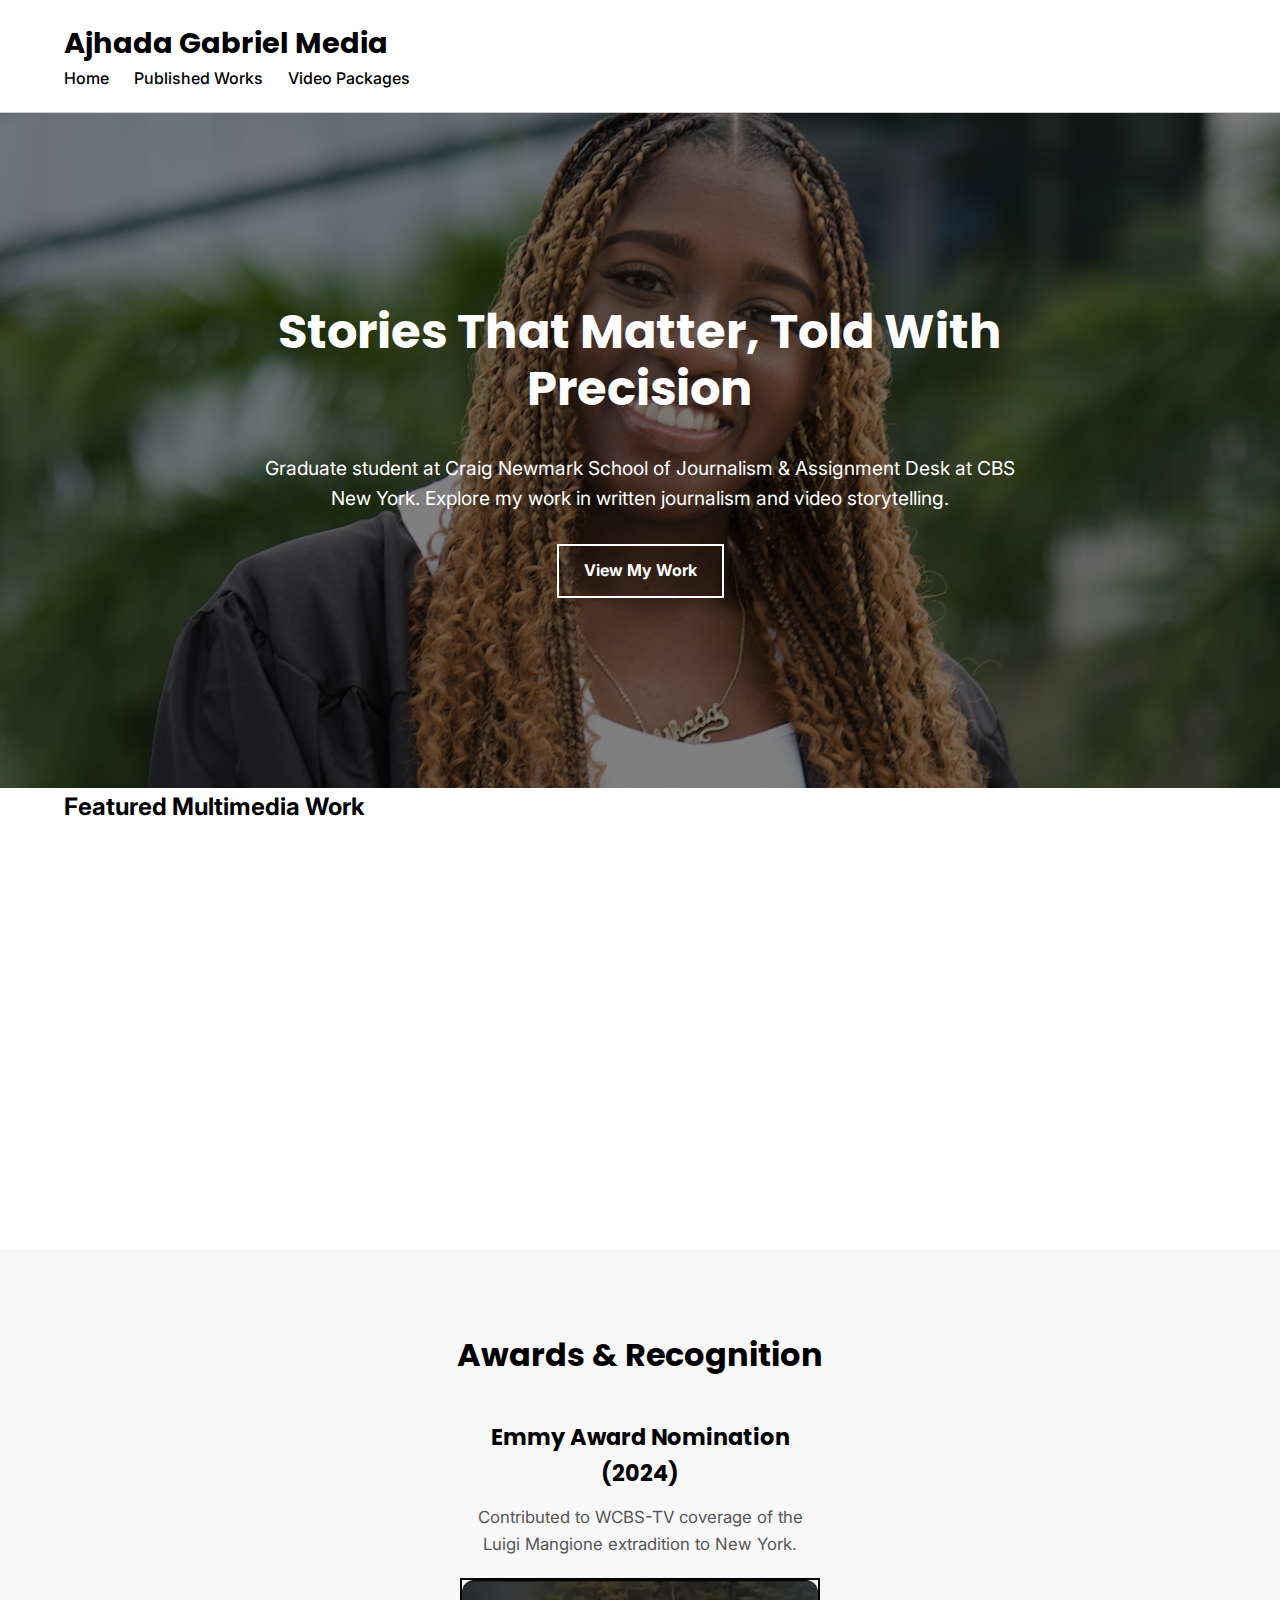
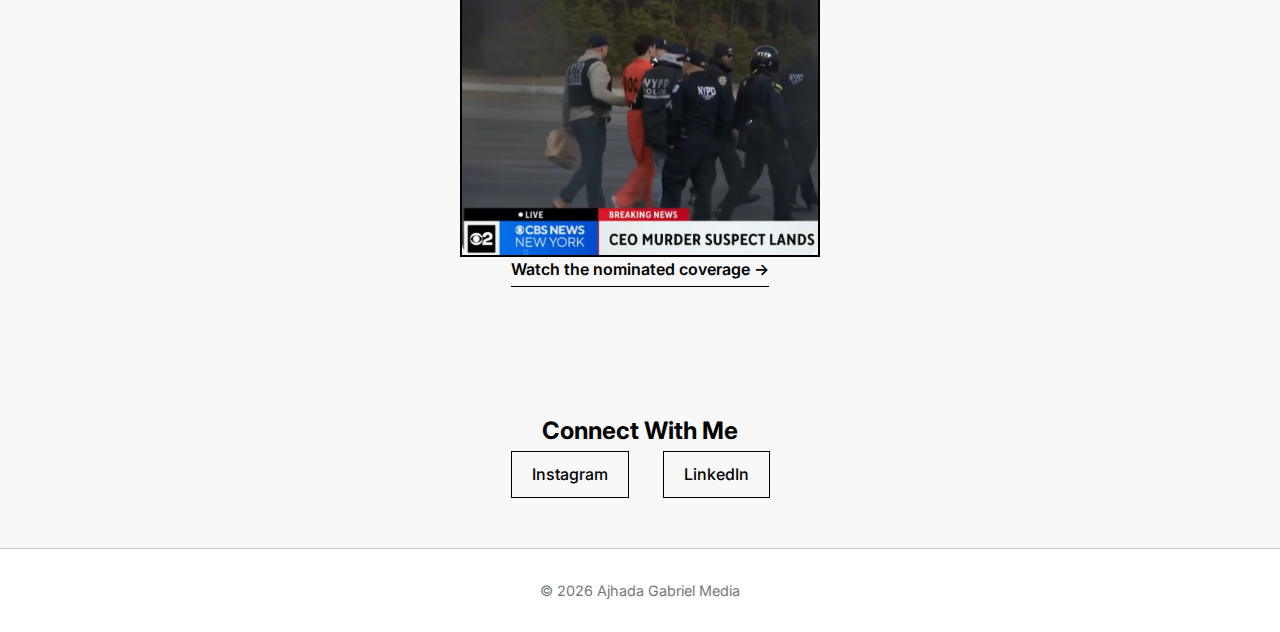
<file: index.html>
<!DOCTYPE html>
<html lang="en">
<head>
  <meta charset="UTF-8">
  <meta name="viewport" content="width=device-width, initial-scale=1.0">
  
  <title>Ajhada Gabriel Media</title>
  
  <!-- Google Fonts: Poppins & Inter -->
  <link href="https://fonts.googleapis.com/css2?family=Poppins:wght@600;700&family=Inter:wght@400;500&display=swap" rel="stylesheet">
  
  <!-- Main CSS -->
  <link rel="stylesheet" href="css/style.css">
</head>
<body>
  <header>
    <div class="container header-container">
      <h1 class="logo">Ajhada Gabriel Media</h1>
      <nav>
        <ul>
          <li><a href="index.html">Home</a></li>
          <li><a href="works.html">Published Works</a></li>
          <li><a href="videos.html">Video Packages</a></li>
        </ul>
      </nav>
    </div>
  </header>

  <section class="hero">
    <div class="hero-overlay">
      <div class="container hero-content">
        <h2>Stories That Matter, Told With Precision</h2>
        <p>Graduate student at Craig Newmark School of Journalism & Assignment Desk at CBS New York. Explore my work in written journalism and video storytelling.</p>
        <a href="works.html" class="btn">View My Work</a>
      </div>
    </div>
  </section>

  <section class="featured">
    <div class="container">
      <h2>Featured Multimedia Work</h2>
      <div class="grid">
        <a href="works.html" class="card">
          <div class="frame">
            <img src="images/thumbnails/mamdani.jpg" alt="Caribbean New Yorkers">
          </div>
          <div class="card-text">
            <h3>Caribbean New Yorkers Navigate Hope</h3>
            <p>Published with The New York City News Service</p>
          </div>
        </a>
        <a href="videos.html" class="card">
          <div class="frame">
            <img src="images/thumbnails/trinidad_artisan.jpg" alt="Trinidad Artisan">
          </div>
          <div class="card-text">
            <h3>Trinidad Artisan Leads NYC Restoration</h3>
            <p>Social Media Video Package</p>
          </div>
        </a>
      </div>
    </div>
  </section>

  <section class="awards">
  <div class="container">
    <h2>Awards & Recognition</h2>
    <div class="award-card">
  <div class="award-item">
    <h3>Emmy Award Nomination (2024)</h3>
        <p>Contributed to WCBS-TV coverage of the Luigi Mangione extradition to New York.</p>

    <!-- Wrap in a .frame to match other thumbnails -->
    <a href="https://www.youtube.com/watch?v=QmWgfbI76is" target="_blank">
      <div class="frame">
        <img src="images/thumbnails/emmy-luigi.jpg" alt="Emmy-nominated WCBS coverage">
      </div>
    </a>
    <a href="https://www.youtube.com/watch?v=QmWgfbI76is"
       target="_blank"
       class="award-link">
      Watch the nominated coverage →
    </a>
  </div>
</div>


  </div>
</section>


  <section class="socials">
    <div class="container">
      <h2>Connect With Me</h2>
      <div class="social-links">
        <a href="https://www.instagram.com/ajhadagabrielmedia/" target="_blank">Instagram</a>
        <a href="https://www.linkedin.com/in/ajhada-gabriel-227697210/" target="_blank">LinkedIn</a>
      </div>
    </div>
  </section>

  <footer>
    <div class="container">
      <p>&copy; 2026 Ajhada Gabriel Media</p>
    </div>
  </footer>
</body>
</html>
</file>
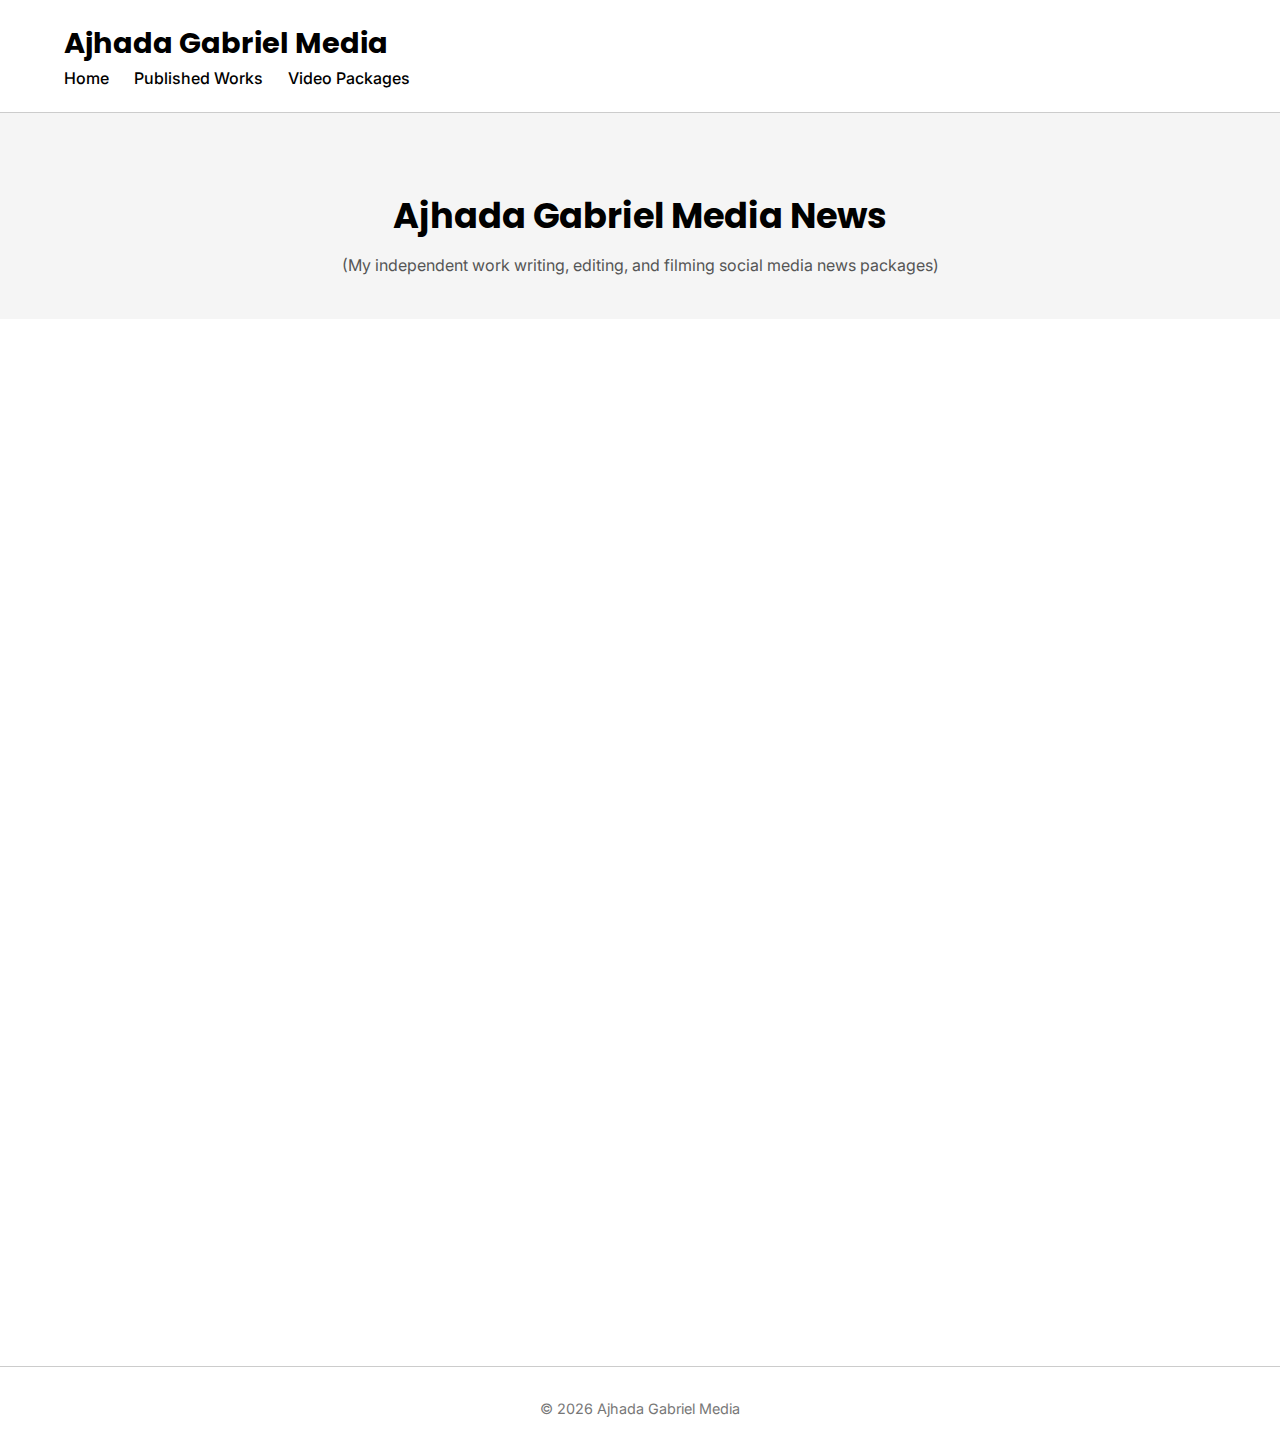
<file: videos.html>
<!DOCTYPE html>
<html lang="en">
<head>
  <meta charset="UTF-8">
  <meta name="viewport" content="width=device-width, initial-scale=1.0">
  
  <title>Video Packages - Ajhada Gabriel Media</title>
  
  <!-- Google Fonts -->
  <link href="https://fonts.googleapis.com/css2?family=Poppins:wght@600;700&family=Inter:wght@400;500&display=swap" rel="stylesheet">
  
  <link rel="stylesheet" href="css/style.css">
</head>
<body>
  <header>
    <div class="container header-container">
      <h1 class="logo">Ajhada Gabriel Media</h1>
      <nav>
        <ul>
          <li><a href="index.html">Home</a></li>
          <li><a href="works.html">Published Works</a></li>
          <li><a href="videos.html">Video Packages</a></li>
        </ul>
      </nav>
    </div>
  </header>

  <!-- Page Header Title -->
  <section class="page-header">
    <div class="container">
      <h2>Ajhada Gabriel Media News</h2>
      <p>(My independent work writing, editing, and filming social media news packages)</p>
    </div>
  </section>

  <main>
    <section class="grid-section">
      <div class="container grid">
        <!-- Card 1 -->
        <div class="card">
          <a href="https://www.instagram.com/p/DKoY_ULutqA/" target="_blank">
            <div class="frame">
              <img src="images/thumbnails/trinidad_artisan.jpg" alt="Trinidad Artisan">
            </div>
            <div class="caption">
              <h3>Trinidad Artisan Leads NYC Restoration</h3>
              <p>Produced, shot, and edited this visual feature highlighting NYC historic restoration.</p>
            </div>
          </a>
        </div>

        <!-- Card 2 -->
        <div class="card">
          <a href="https://www.instagram.com/p/DP-VfDADd6c/" target="_blank">
            <div class="frame">
              <img src="images/thumbnails/soho_fire.jpg" alt="SoHo Fire">
            </div>
            <div class="caption">
              <h3>SoHo Residential Fire Coverage</h3>
              <p>Day-of coverage of a fire that left two firefighters injured.</p>
            </div>
          </a>
        </div>

        <!-- Card 3 -->
        <div class="card">
          <a href="https://www.instagram.com/p/DS7s6P6DZ64/" target="_blank">
            <div class="frame">
              <img src="images/thumbnails/omny.jpg" alt="OMNY">
            </div>
            <div class="caption">
              <h3>Farewell MetroCard, Hello OMNY</h3>
              <p>Exploring NYC’s transition to tap-to-pay OMNY and questions of equity.</p>
            </div>
          </a>
        </div>

        <!-- Card 4 -->
        <div class="card">
          <a href="https://www.instagram.com/p/DLR4_bxOJkN/" target="_blank">
            <div class="frame">
              <img src="images/thumbnails/primary_day.jpg" alt="NYC Primary Day">
            </div>
            <div class="caption">
              <h3>NYC Primary Day Coverage</h3>
              <p>Covered early voting and ranked-choice mayoral election results.</p>
            </div>
          </a>
        </div>

        <!-- Card 5 -->
<div class="card">
  <a href="https://www.instagram.com/p/DQDlZoCjVGX/" target="_blank">
    <div class="frame">
      <img src="images/thumbnails/chelsea_crash.jpg" alt="Chelsea Box Truck Crash">
    </div>
    <div class="caption">
      <h3>Chelsea Box Truck Crash</h3>
      <p>Day-of breaking news: 10 people hospitalized after a box truck crashed into a parked utility van and pedestrians in Chelsea.</p>
    </div>
  </a>
</div>


        <!-- Future Section Example -->
        <!--
        <section class="page-header">
          <div class="container">
            <h2>Another Outlet Name</h2>
            <p>(Description about your work for this outlet)</p>
          </div>
        </section>
        -->
      </div>
    </section>
  </main>

  <footer>
    <div class="container">
      <p>&copy; 2026 Ajhada Gabriel Media</p>
    </div>
  </footer>
</body>
</html>
</file>
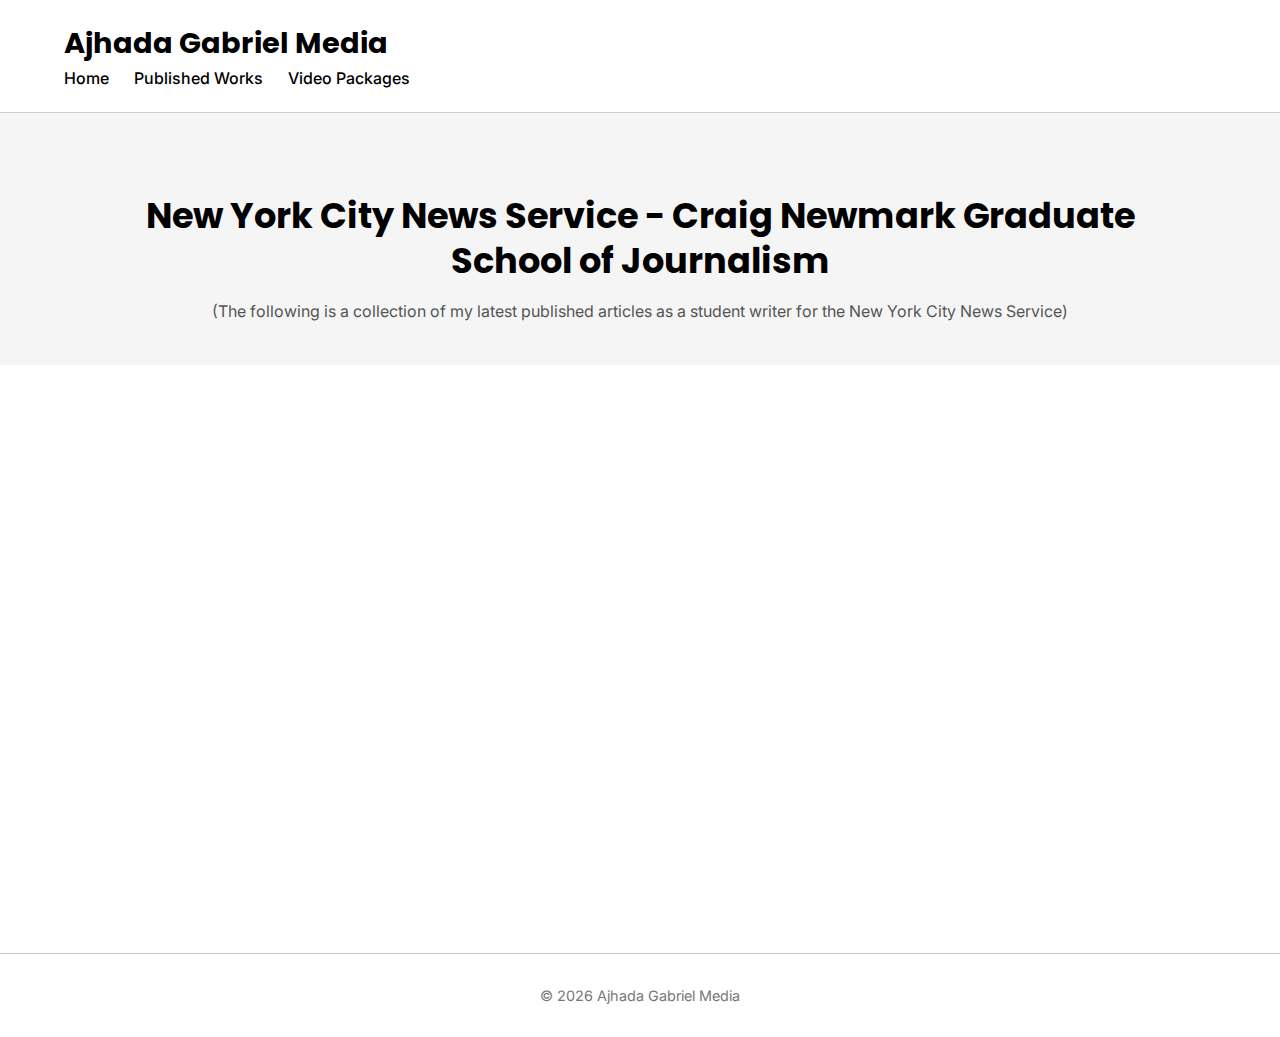
<file: works.html>
<!DOCTYPE html>
<html lang="en">
<head>
  <meta charset="UTF-8">
  <meta name="viewport" content="width=device-width, initial-scale=1.0">
  
  <title>Published Works - Ajhada Gabriel Media</title>
  
  <!-- Google Fonts -->
  <link href="https://fonts.googleapis.com/css2?family=Poppins:wght@600;700&family=Inter:wght@400;500&display=swap" rel="stylesheet">
  
  <link rel="stylesheet" href="css/style.css">
</head>
<body>
  <header>
    <div class="container header-container">
      <h1 class="logo">Ajhada Gabriel Media</h1>
      <nav>
        <ul>
          <li><a href="index.html">Home</a></li>
          <li><a href="works.html">Published Works</a></li>
          <li><a href="videos.html">Video Packages</a></li>
        </ul>
      </nav>
    </div>
  </header>

  <!-- Page Header Title -->
  <section class="page-header">
    <div class="container">
      <h2>New York City News Service - Craig Newmark Graduate School of Journalism</h2>
      <p>(The following is a collection of my latest published articles as a student writer for the New York City News Service)</p>
    </div>
  </section>

  <main>
    <section class="grid-section">
      <div class="container grid">
        <!-- Card 1 -->
        <div class="card">
          <a href="https://www.nycitynewsservice.com/2025/12/22/caribbean-new-yorkers-navigate-hope-and-uncertainty-as-mamdani-prepares-to-take-office/" target="_blank">
            <div class="frame">
              <img src="images/thumbnails/mamdani.jpg" alt="Caribbean New Yorkers">
            </div>
            <div class="caption">
              <h3>Caribbean New Yorkers Navigate Hope</h3>
              <p>Claudiea George felt recognition she hadn't experienced in decades of NYC elections.</p>
            </div>
          </a>
        </div>

        <!-- Card 2 -->
        <div class="card">
          <a href="https://www.nycitynewsservice.com/2025/12/05/is-being-landmarked-a-double-edged-sword/" target="_blank">
            <div class="frame">
              <img src="images/thumbnails/landmarked.jpg" alt="Landmarked">
            </div>
            <div class="caption">
              <h3>Is Being Landmarked a Double-Edged Sword?</h3>
              <p>West Park Presbyterian church: centuries-old relic of the Upper West Side’s past and uncertain future.</p>
            </div>
          </a>
        </div>

        <!-- Future Section Example -->
        <!--
        <section class="page-header">
          <div class="container">
            <h2>Another Outlet Name</h2>
            <p>(Description about your work for this outlet)</p>
          </div>
        </section>
        -->
      </div>
    </section>
  </main>

  <footer>
    <div class="container">
      <p>&copy; 2026 Ajhada Gabriel Media</p>
    </div>
  </footer>
</body>
</html>
</file>
<file: css/style.css>
/* ===== RESET ===== */
* {
  margin: 0;
  padding: 0;
  box-sizing: border-box;
}

body {
  font-family: 'Inter', sans-serif;
  background: #fff;
  color: #000;
  line-height: 1.6;
  font-size: 16px;
}

/* ===== CONTAINER ===== */
.container {
  width: 90%;
  max-width: 1200px;
  margin: 0 auto;
}

/* ===== HEADER ===== */
header {
  width: 100%;
  padding: 20px 0;
  display: flex;
  justify-content: space-between;
  align-items: center;
  border-bottom: 1px solid #ccc;
  position: sticky;
  top: 0;
  background: #fff;
  z-index: 100;
}

.logo {
  font-family: 'Poppins', sans-serif;
  font-weight: 700;
  font-size: 1.8rem;
}

header nav ul {
  display: flex;
  gap: 25px;
  list-style: none;
}

header nav a {
  text-decoration: none;
  color: #000;
  font-weight: 500;
  transition: color 0.3s, transform 0.3s;
}

header nav a:hover {
  color: #777;
  transform: scale(1.05);
}

/* ===== HERO ===== */
.hero {
  position: relative;
  background: url('../images/thumbnails/headshot.jpg') center/cover no-repeat;
  height: 75vh;
  display: flex;
  align-items: center;
  justify-content: center;
  color: #fff;
}

.hero-overlay {
  width: 100%;
  height: 100%;
  background: rgba(0,0,0,0.5);
  display: flex;
  align-items: center;
}

.hero-content {
  text-align: center;
  max-width: 800px;
  padding: 0 20px;
}

.hero h2 {
  font-family: 'Poppins', sans-serif;
  font-size: 3rem;
  font-weight: 700;
  margin-bottom: 35px;
  line-height: 1.2;
  animation: fadeInUp 1s ease forwards;
}

.hero p {
  font-size: 1.2rem;
  margin-bottom: 30px;
  animation: fadeInUp 1.2s ease forwards;
}

.btn {
  display: inline-block;
  padding: 12px 25px;
  border: 2px solid #fff;
  color: #fff;
  text-decoration: none;
  font-weight: 700;
  transition: all 0.3s;
  animation: fadeInUp 1.4s ease forwards;
}

.btn:hover {
  background: #fff;
  color: #000;
  transform: scale(1.05);
}

/* ===== PAGE HEADER ===== */
.page-header {
  padding: 80px 20px 40px 20px;
  background: #f5f5f5;
  text-align: center;
}

.page-header h2 {
  font-family: 'Poppins', sans-serif;
  font-weight: 700;
  font-size: 2.2rem;
  margin-bottom: 15px;
  line-height: 1.3;
}

.page-header p {
  font-family: 'Inter', sans-serif;
  font-size: 1rem;
  color: #555;
  line-height: 1.6;
  text-decoration: none; /* remove underline */
}

/* ===== GRID SECTIONS ===== */
.grid-section {
  padding: 60px 20px;
}

.grid {
  display: grid;
  gap: 40px;
  grid-template-columns: repeat(auto-fit, minmax(320px, 1fr));
}

/* ===== CARD ===== */
.card {
  text-decoration: none;
  color: #000;
  opacity: 0;
  transform: translateY(20px);
  animation: fadeInUp 0.6s forwards;
}

.card:nth-child(1) { animation-delay: 0.1s; }
.card:nth-child(2) { animation-delay: 0.2s; }
.card:nth-child(3) { animation-delay: 0.3s; }
.card:nth-child(4) { animation-delay: 0.4s; }
.card:nth-child(5) { animation-delay: 0.5s; }
.card:nth-child(6) { animation-delay: 0.6s; }

.frame {
  overflow: hidden;
  border: 2px solid #000;
  transition: transform 0.3s, box-shadow 0.3s;
}

.frame img {
  width: 100%;
  display: block;
  transition: transform 0.3s;
}

.card:hover .frame img {
  transform: scale(1.05);
  box-shadow: 0 10px 20px rgba(0,0,0,0.2);
}

/* ===== CAPTIONS ===== */
.caption {
  padding: 15px 0;
}

.caption h3 {
  font-family: 'Poppins', sans-serif;
  font-size: 1.25rem;
  font-weight: 600;
  margin-bottom: 8px;
  line-height: 1.3;
}

.caption p {
  font-family: 'Inter', sans-serif;
  font-size: 1rem;
  color: #555;
  line-height: 1.5;
  text-decoration: none; /* remove underline */
}

.awards {
  padding: 80px 20px;
  background: #f8f8f8;
  text-align: center;
}

.awards h2 {
  font-family: 'Poppins', sans-serif;
  font-size: 2rem;
  margin-bottom: 40px;
}

.award-item {
  max-width: 700px;
  margin: 0 auto;
}

.award-item h3 {
  font-family: 'Poppins', sans-serif;
  font-size: 1.4rem;
  margin-bottom: 12px;
}

.award-item p {
  font-family: 'Inter', sans-serif;
  font-size: 1.05rem;
  color: #555;
  margin-bottom: 20px;
}

.award-link {
  font-family: 'Inter', sans-serif;
  font-weight: 600;
  text-decoration: none;
  color: #000;
  border-bottom: 1px solid #000;
  padding-bottom: 7px;
  transition: opacity 0.3s;
}

/* ===== AWARD THUMBNAILS ===== */
.award-card {
  display: flex;
  flex-direction: column;
  align-items: center;
  gap: 20px;
  max-width: 360px;
  margin: 0 auto;
}

.award-card img {
  width: 100%;
  border-radius: 12px;
  transition: transform 0.3s ease, box-shadow 0.3s ease;
  cursor: pointer;
}

.award-card a:hover img {
  transform: scale(1.03);
  box-shadow: 0 10px 25px rgba(0,0,0,0.2);
}



.award-link:hover {
  opacity: 0.6;
}


//* ===== Emmy Thumbnail (match other thumbnails) ===== */
.award-item .thumbnail {
  width: 100%;          /* fill the card width */
  max-width: 320px;     /* same max width as other thumbnails */
  border-radius: 12px;  /* match card style */
  display: block;
  margin: 10px auto;    /* center it */
  transition: transform 0.3s ease, box-shadow 0.3s ease;
  cursor: pointer;
}

.award-item .thumbnail:hover {
  transform: scale(1.05);
  box-shadow: 0 10px 20px rgba(0,0,0,0.2);
}




/* ===== SOCIAL LINKS ===== */
.socials {
  text-align: center;
  padding: 50px 20px;
  background: #f8f8f8;
}

.social-links a {
  display: inline-block;
  margin: 0 15px;
  text-decoration: none;
  color: #000;
  font-weight: 500;
  border: 1px solid #000;
  padding: 10px 20px;
  transition: all 0.3s;
}

.social-links a:hover {
  background: #000;
  color: #fff;
  transform: scale(1.05);
}

/* ===== FOOTER ===== */
footer {
  text-align: center;
  padding: 30px 0;
  border-top: 1px solid #ccc;
  font-size: 0.9rem;
  color: #777;
}

/* ===== ANIMATIONS ===== */
@keyframes fadeInUp {
  to {
    opacity: 1;
    transform: translateY(0);
  }
}
</file>
